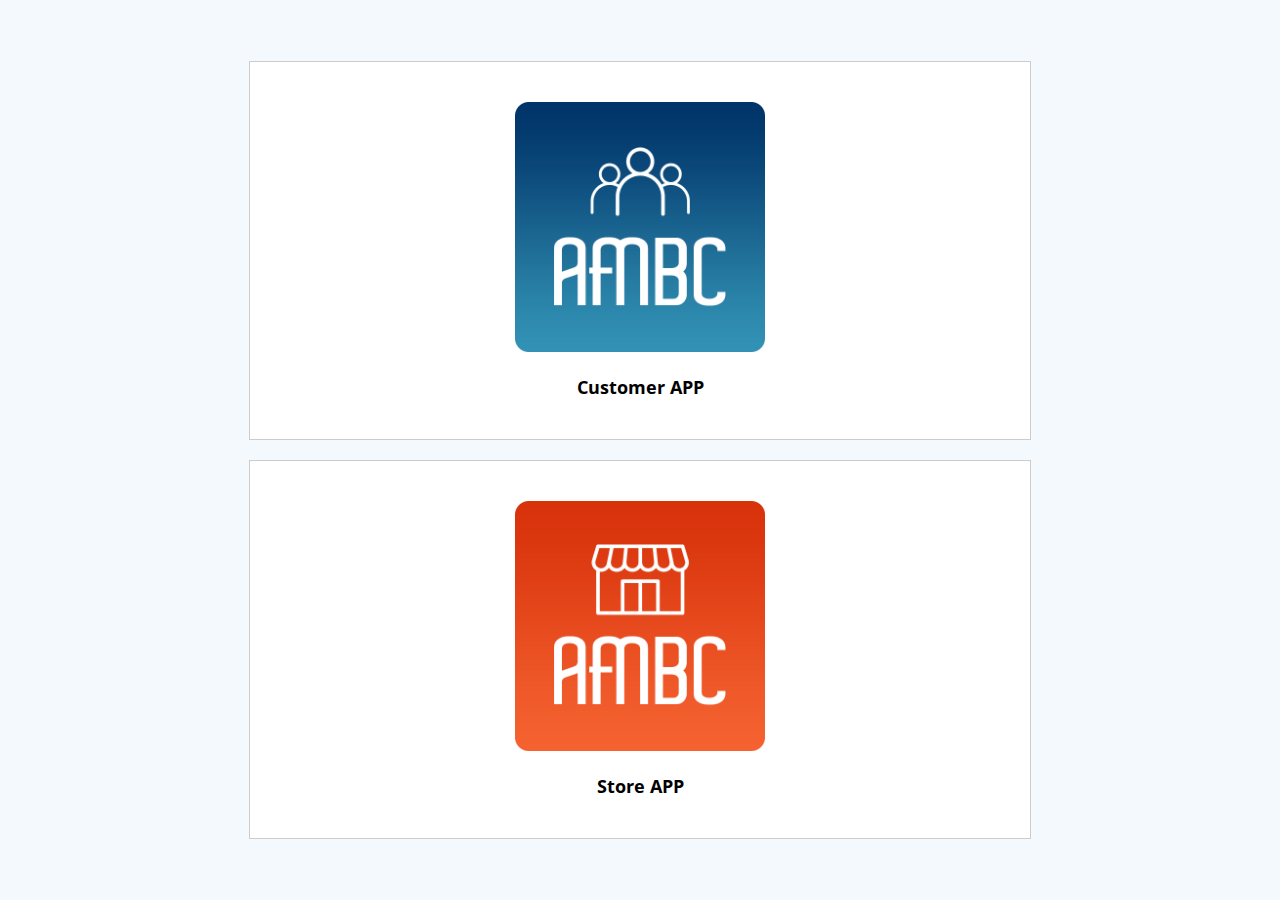
<file: index.html>
<!DOCTYPE html>
<html lang="ko">
<head>
    <meta charset="UTF-8">
    <meta name="viewport" content="width=device-width, initial-scale=1.0">
    <meta property=”og:title” content="AMBC Pay">
    <meta property=”og:image” content="./img/kakao.jpg"> 
    <meta property=”og:image:width” content="800"/>
    <meta property=”og:image:height” content="400"/> 
    <meta property=”og:site_name” content="AMBC Pay DEMO름"/> 
    <meta property=”og:type” content="website"/>
    <link rel="shortcut icon" href="./img/favicon.png">
    <link rel="stylesheet" href="./css/style.css">
    <title>AMBC Pay DEMO</title>
</head>
<body>
    <div class="customerWrap" onclick="location.href='https://drive.google.com/file/d/1NQHx0XImqLOxlVFWtebIbG2TAZp99upc/view?usp=sharing'">
        <img src="./img/appicon_customer.png" alt="customer">
        <h3>Customer APP</h3>
    </div>
    <div class="storeWrap" onclick="location.href='https://drive.google.com/file/d/1H7kIi3LqcvA915sdBONafwZwXkhF5gKr/view?usp=sharing'">
        <img src="./img/appicon.png" alt="store">
        <h3>Store APP</h3>
    </div>
</body>
</html>
</file>
<file: css/style.css>
@import url('https://fonts.googleapis.com/css2?family=Open+Sans&display=swap');

html, body {
    height: 100%;
    font-family: 'Open Sans', sans-serif;
}
body {
    text-align: center;
    background-color: #f4f9fd;
    display: flex;
    justify-content: center;
    align-items: center;
    flex-direction: column;
    padding: 0;
    margin: 0;
}

div.customerWrap,
div.storeWrap {
    background-color: #fff;
    max-width: 700px;
    padding: 40px;
    width: 60%;
    cursor: pointer;
    border: 1px solid #ccc;
}

div.customerWrap img,
div.storeWrap img {
    max-width: 100%;
    width: 250px;
}

div.storeWrap {
    margin-top: 20px;
}

h3 {
    margin-bottom: 0;
    font-size: 18px;
    font-weight: bold;
}

@media (max-width: 600px) {
    div.customerWrap img,
    div.storeWrap img {
        width: 80%;
    }
}
</file>
